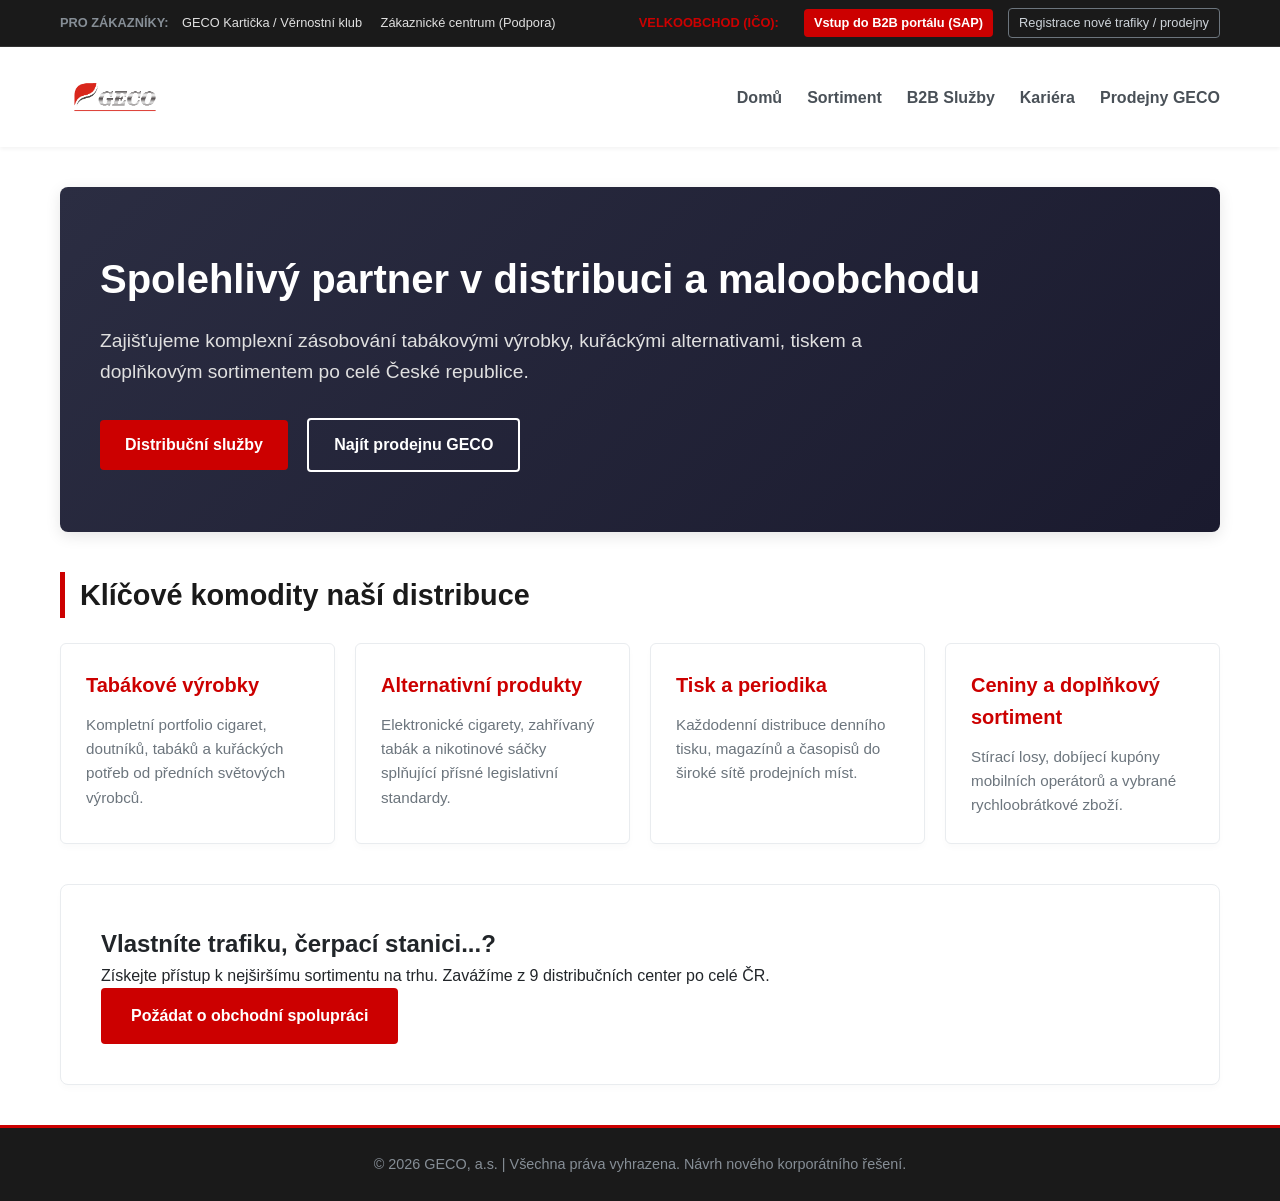
<file: index.html>
<!DOCTYPE html>
<html lang="cs">
<head>
<meta charset="UTF-8">
<meta name="viewport" content="width=device-width, initial-scale=1.0">
<title>GECO, a.s. - Distribuce a maloobchodní síť</title>
<link rel="stylesheet" href="global.css">
</head>
<body>

<!-- Rozšířená horní lišta: Zákaznická a B2B zóna -->
<div class="top-bar">
<div class="top-bar-container">
<!-- Levá strana: Pro běžné lidi z ulice, co nakupují v prodejnách -->
<div class="customer-zone">
<span class="zone-label">PRO ZÁKAZNÍKY:</span>
<a href="klub.html" class="link-top">GECO Kartička / Věrnostní klub</a>
<a href="reklamace.html" class="link-top">Zákaznické centrum (Podpora)</a>
</div>

<!-- Pravá strana: Pro cizí trafiky a partnery (Velkoobchod) -->
<div class="b2b-actions">
<span class="zone-label b2b-label">VELKOOBCHOD (IČO):</span>
<a href="b2b-login.html" class="btn-top-login">Vstup do B2B portálu (SAP)</a>
<a href="registrace.html" class="btn-top-reg">Registrace nové trafiky / prodejny</a>
</div>
</div>
</div>

<header>
<nav>
<div class="nav-container">
<div class="logo">
<a href="index.html">
<img src="logo.png" alt="GECO" style="height: 70px; width: auto; display: block;">
</a>
</div>
<ul>
<li><a href="index.html">Domů</a></li>
<li><a href="sortiment.html">Sortiment</a></li>
<li><a href="b2b.html">B2B Služby</a></li>
<li><a href="kariera.html">Kariéra</a></li>
<li><a href="pobocky.html">Prodejny GECO</a></li>
</ul>
</div>
</nav>
</header>

<main>
<section class="hero-enterprise">
<h1>Spolehlivý partner v distribuci a maloobchodu</h1>
<p>Zajišťujeme komplexní zásobování tabákovými výrobky, kuřáckými alternativami, tiskem a doplňkovým sortimentem po celé České republice.</p>
<div class="hero-buttons">
<a href="b2b.html" class="btn-main">Distribuční služby</a>
<a href="pobocky.html" class="btn-secondary">Najít prodejnu GECO</a>
</div>
</section>

<section class="home-sections">
<h2>Klíčové komodity naší distribuce</h2>
<div class="grid-grid">
<div class="card-enterprise">
<h3>Tabákové výrobky</h3>
<p>Kompletní portfolio cigaret, doutníků, tabáků a kuřáckých potřeb od předních světových výrobců.</p>
</div>
<div class="card-enterprise">
<h3>Alternativní produkty</h3>
<p>Elektronické cigarety, zahřívaný tabák a nikotinové sáčky splňující přísné legislativní standardy.</p>
</div>
<div class="card-enterprise">
<h3>Tisk a periodika</h3>
<p>Každodenní distribuce denního tisku, magazínů a časopisů do široké sítě prodejních míst.</p>
</div>
<div class="card-enterprise">
<h3>Ceniny a doplňkový sortiment</h3>
<p>Stírací losy, dobíjecí kupóny mobilních operátorů a vybrané rychloobrátkové zboží.</p>
</div>
</div>
</section>

<section class="b2b-register-lead">
<div class="cta-section">
<h2>Vlastníte trafiku, čerpací stanici...?</h2>
<p>Získejte přístup k nejširšímu sortimentu na trhu. Zavážíme z 9 distribučních center po celé ČR.</p>
<a href="registrace.html" class="btn-primary">Požádat o obchodní spolupráci</a>
</div>
</section>
</main>

<footer>
<p>&copy; 2026 GECO, a.s. | Všechna práva vyhrazena. Návrh nového korporátního řešení.</p>
</footer>

</body>
</html>
</file>
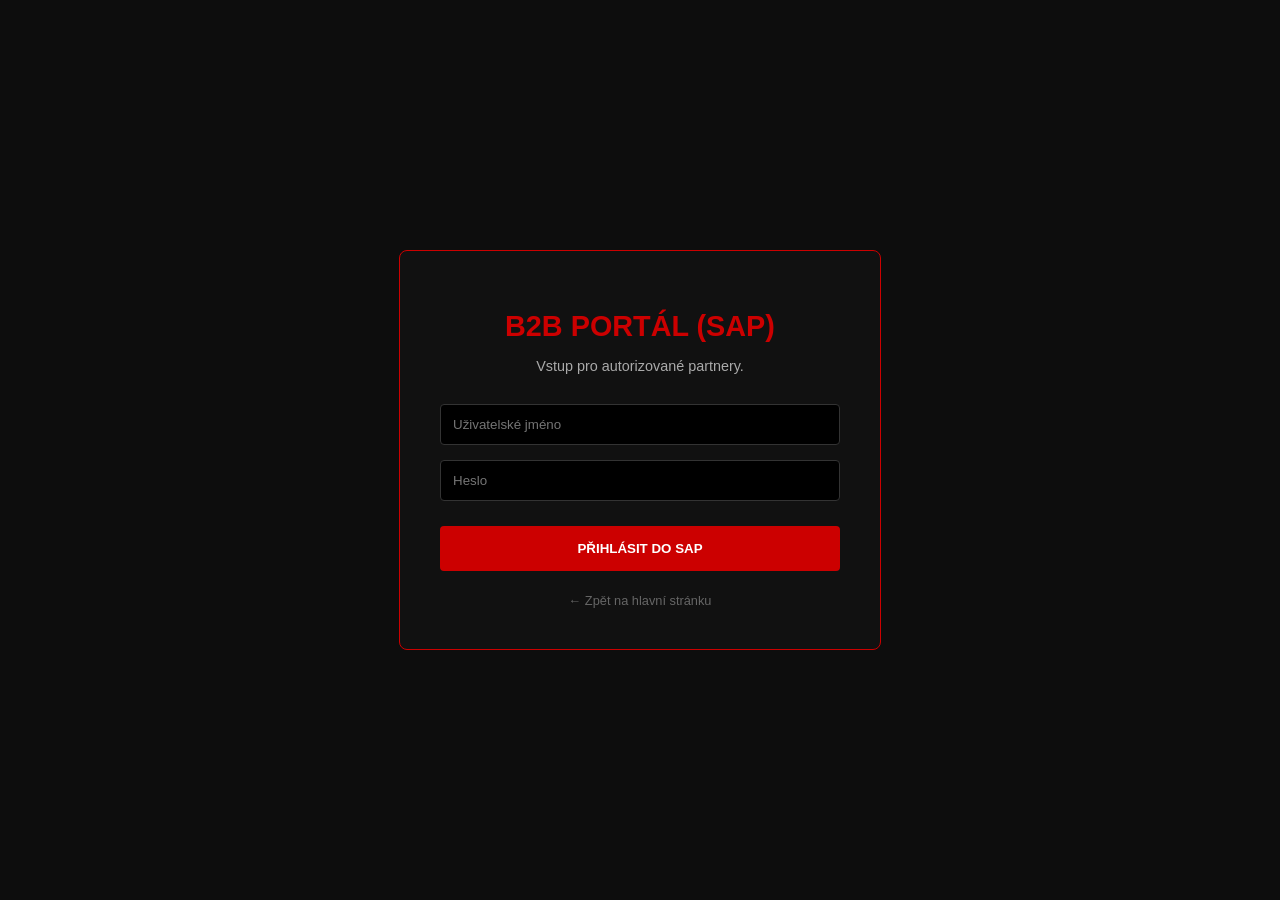
<file: b2b-login.html>
<!DOCTYPE html>
<html lang="cs">
<head>
<meta charset="UTF-8">
<title>B2B Portál | SAP</title>
</head>
<body style="background: #0d0d0d; color: #fff; font-family: 'Helvetica', sans-serif; display: flex; justify-content: center; align-items: center; height: 100vh; margin: 0;">

<div style="width: 100%; max-width: 400px; padding: 40px; border: 1px solid #cc0000; border-radius: 8px; background: #111;">
<h1 style="color: #cc0000; font-size: 1.8rem; text-align: center; margin-bottom: 10px;">B2B PORTÁL (SAP)</h1>
<p style="color: #aaa; text-align: center; margin-bottom: 30px; font-size: 0.9rem;">Vstup pro autorizované partnery.</p>

<form action="dashboard-partner.html" method="POST">
<input type="text" placeholder="Uživatelské jméno" required style="display: block; width: 100%; padding: 12px; margin-bottom: 15px; border: 1px solid #333; background: #000; color: white; border-radius: 4px; box-sizing: border-box;">
<input type="password" placeholder="Heslo" required style="display: block; width: 100%; padding: 12px; margin-bottom: 25px; border: 1px solid #333; background: #000; color: white; border-radius: 4px; box-sizing: border-box;">

<button type="submit" style="width: 100%; padding: 15px; background: #cc0000; color: white; border: none; font-weight: bold; cursor: pointer; border-radius: 4px; transition: background 0.3s;">
PŘIHLÁSIT DO SAP
</button>
</form>

<div style="margin-top: 20px; text-align: center;">
<a href="index.html" style="color: #666; text-decoration: none; font-size: 0.8rem;">← Zpět na hlavní stránku</a>
</div>
</div>

</body>
</html>
</file>
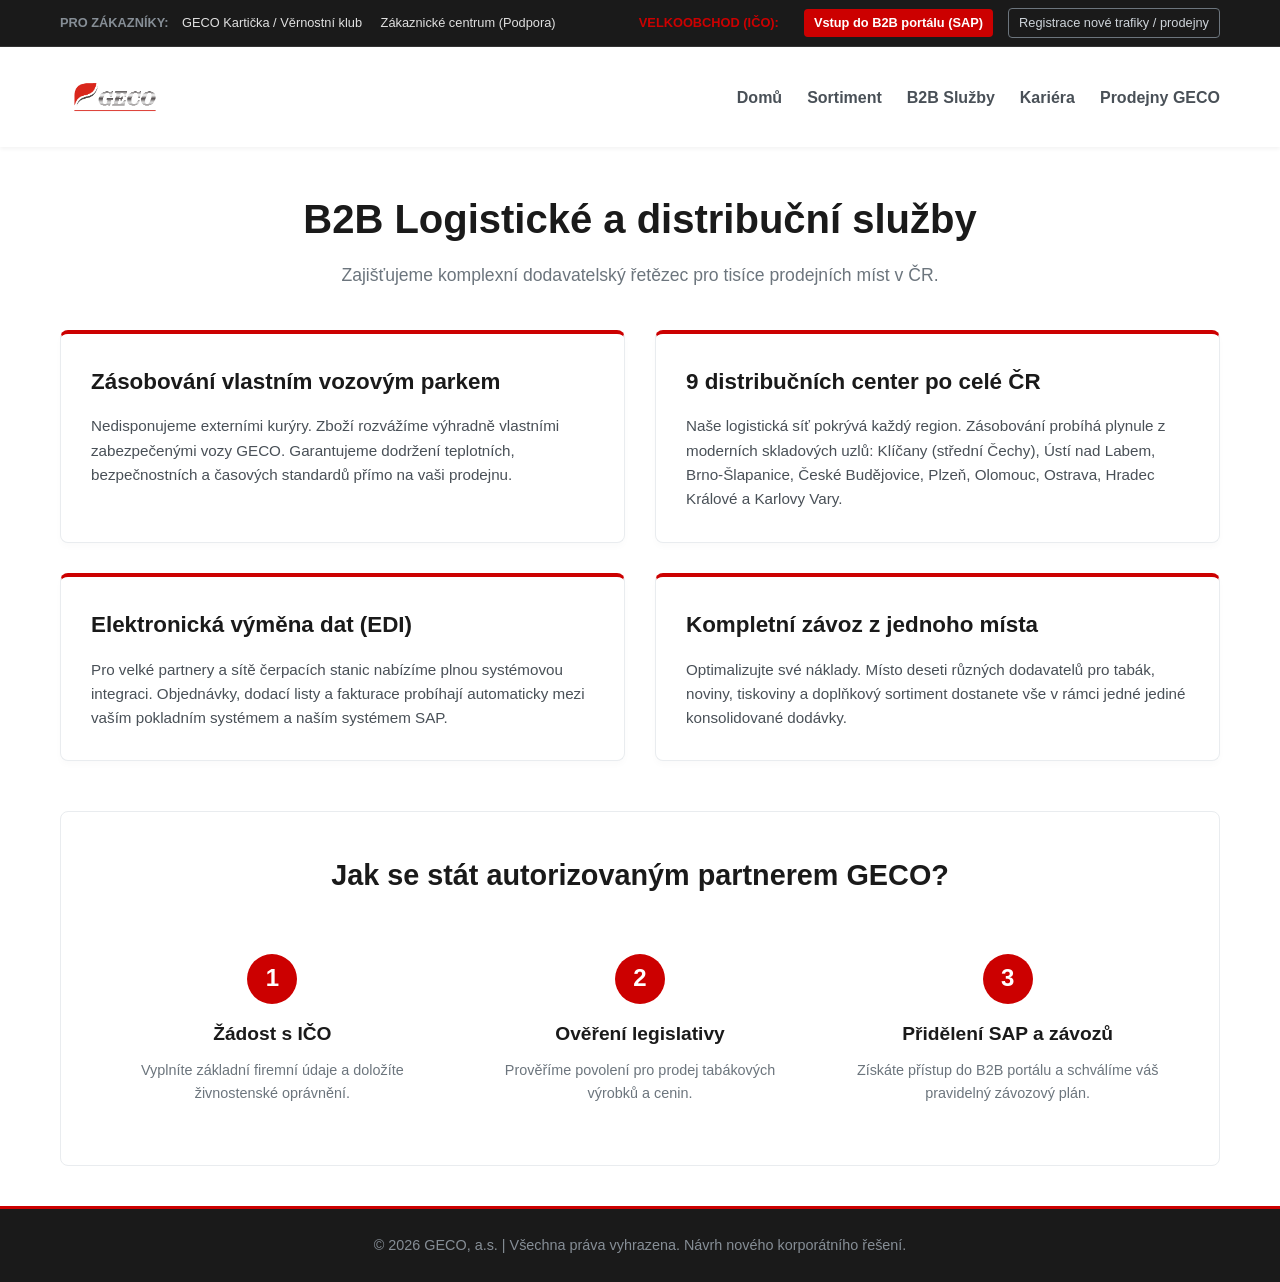
<file: b2b.html>
<!DOCTYPE html>
<html lang="cs">
<head>
<meta charset="UTF-8">
<meta name="viewport" content="width=device-width, initial-scale=1.0">
<title>GECO, a.s. - B2B Distribuční služby</title>
<link rel="stylesheet" href="global.css">
</head>
<body>

<!-- Horní klientská a b2b lišta -->
<div class="top-bar">
<div class="top-bar-container">
<div class="customer-zone">
<span class="zone-label">PRO ZÁKAZNÍKY:</span>
<a href="klub.html" class="link-top">GECO Kartička / Věrnostní klub</a>
<a href="reklamace.html" class="link-top">Zákaznické centrum (Podpora)</a>
</div>
<div class="b2b-actions">
<span class="zone-label b2b-label">VELKOOBCHOD (IČO):</span>
<a href="#login" class="btn-top-login">Vstup do B2B portálu (SAP)</a>
<a href="registrace.html" class="btn-top-reg">Registrace nové trafiky / prodejny</a>
</div>
</div>
</div>

<header>
<nav>
<div class="nav-container">
<div class="logo">
<a href="index.html">
<img src="logo.png" alt="GECO" style="height: 70px; width: auto; display: block;">
</a>
</div>
<ul>
<li><a href="index.html">Domů</a></li>
<li><a href="sortiment.html">Sortiment</a></li>
<li><a href="b2b.html">B2B Služby</a></li>
<li><a href="kariera.html">Kariéra</a></li>
<li><a href="pobocky.html">Prodejny GECO</a></li>
</ul>
</div>
</nav>
</header>

<main>
<section class="page-header">
<h1>B2B Logistické a distribuční služby</h1>
<p class="subtitle">Zajišťujeme komplexní dodavatelský řetězec pro tisíce prodejních míst v ČR.</p>
</section>

<section class="b2b-services-grid">
<!-- Služba 1 -->
<div class="b2b-service-card">
<h2>Zásobování vlastním vozovým parkem</h2>
<p>Nedisponujeme externími kurýry. Zboží rozvážíme výhradně vlastními zabezpečenými vozy GECO. Garantujeme dodržení teplotních, bezpečnostních a časových standardů přímo na vaši prodejnu.</p>
</div>

<!-- Služba 2 -->
<div class="b2b-service-card">
<h2>9 distribučních center po celé ČR</h2>
<p>Naše logistická síť pokrývá každý region. Zásobování probíhá plynule z moderních skladových uzlů: Klíčany (střední Čechy), Ústí nad Labem, Brno-Šlapanice, České Budějovice, Plzeň, Olomouc, Ostrava, Hradec Králové a Karlovy Vary.</p>
</div>

<!-- Služba 3 -->
<div class="b2b-service-card">
<h2>Elektronická výměna dat (EDI)</h2>
<p>Pro velké partnery a sítě čerpacích stanic nabízíme plnou systémovou integraci. Objednávky, dodací listy a fakturace probíhají automaticky mezi vaším pokladním systémem a naším systémem SAP.</p>
</div>

<!-- Služba 4 -->
<div class="b2b-service-card">
<h2>Kompletní závoz z jednoho místa</h2>
<p>Optimalizujte své náklady. Místo deseti různých dodavatelů pro tabák, noviny, tiskoviny a doplňkový sortiment dostanete vše v rámci jedné jediné konsolidované dodávky.</p>
</div>
</section>

<!-- Registrační proces pro cizí partnery -->
<section class="onboarding-section">
<h2>Jak se stát autorizovaným partnerem GECO?</h2>
<div class="steps-container">
<div class="step-box">
<div class="step-num">1</div>
<h3>Žádost s IČO</h3>
<p>Vyplníte základní firemní údaje a doložíte živnostenské oprávnění.</p>
</div>
<div class="step-box">
<div class="step-num">2</div>
<h3>Ověření legislativy</h3>
<p>Prověříme povolení pro prodej tabákových výrobků a cenin.</p>
</div>
<div class="step-box">
<div class="step-num">3</div>
<h3>Přidělení SAP a závozů</h3>
<p>Získáte přístup do B2B portálu a schválíme váš pravidelný závozový plán.</p>
</div>
</div>
</section>
</main>

<footer>
<p>&copy; 2026 GECO, a.s. | Všechna práva vyhrazena. Návrh nového korporátního řešení.</p>
</footer>

</body>
</html>
</file>
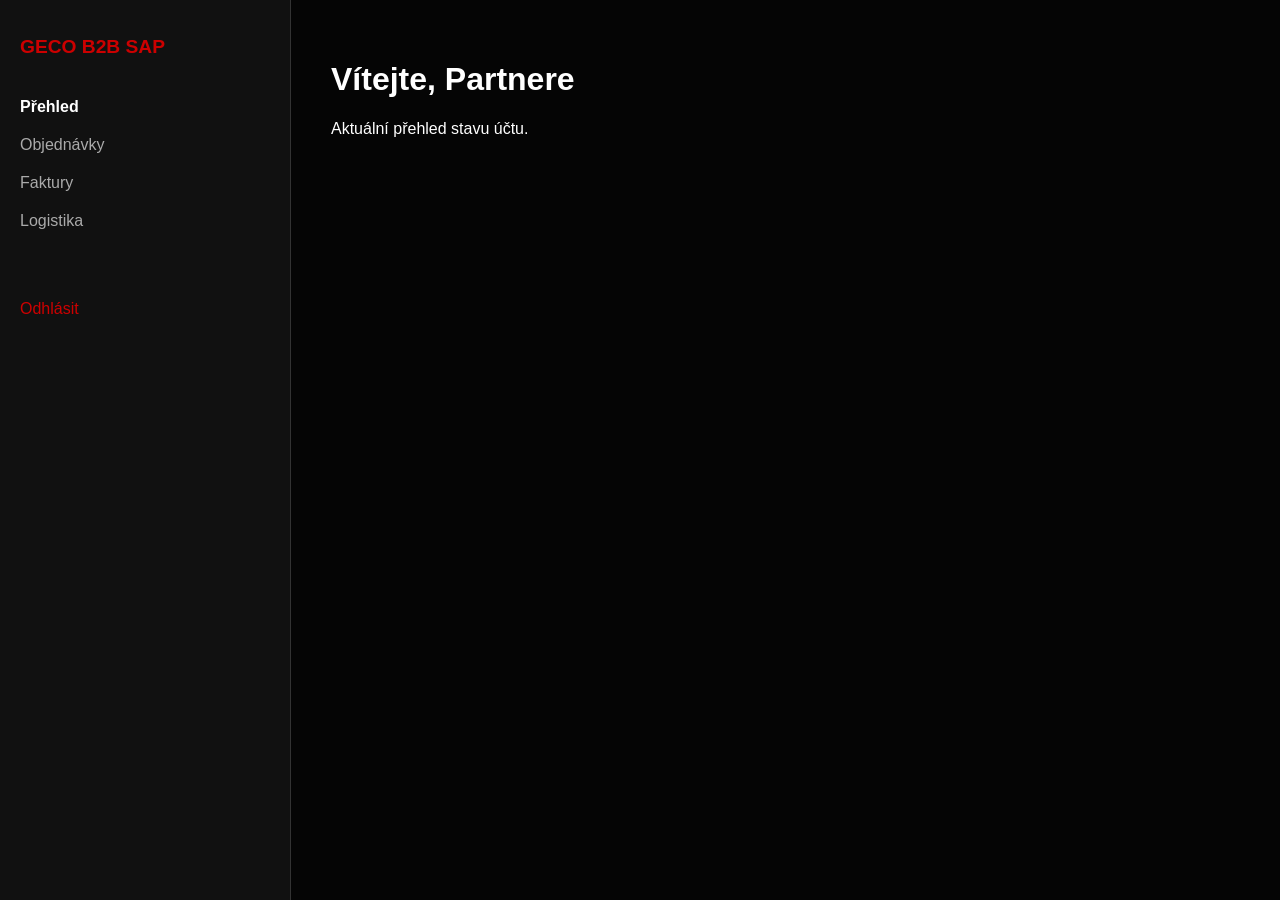
<file: dashboard-partner.html>
<!DOCTYPE html>
<html lang="cs">
<head>
<meta charset="UTF-8">
<title>B2B Dashboard | GECO SAP</title>
<style>
.content-section { display: none; }
.content-section.active { display: block; }
</style>
</head>
<body style="font-family: 'Helvetica', sans-serif; background: #050505; color: #fff; margin: 0; display: flex; height: 100vh;">

<!-- Boční menu -->
<div style="width: 250px; background: #111; border-right: 1px solid #333; padding: 20px;">
<h2 style="color: #cc0000; font-size: 1.2rem; margin-bottom: 40px;">GECO B2B SAP</h2>
<nav style="display: flex; flex-direction: column; gap: 20px;">
<a href="#" onclick="show('prehled')" style="color: #fff; text-decoration: none; font-weight: bold;">Přehled</a>
<a href="#" onclick="show('objednavky')" style="color: #aaa; text-decoration: none;">Objednávky</a>
<a href="#" onclick="show('faktury')" style="color: #aaa; text-decoration: none;">Faktury</a>
<a href="#" onclick="show('logistika')" style="color: #aaa; text-decoration: none;">Logistika</a>
<a href="index.html" style="color: #cc0000; text-decoration: none; margin-top: 50px; display: block;">Odhlásit</a>
</nav>
</div>

<!-- Hlavní obsah -->
<div style="flex-grow: 1; padding: 40px;">
<div id="prehled" class="content-section active">
<h1>Vítejte, Partnere</h1>
<p>Aktuální přehled stavu účtu.</p>
</div>
<div id="objednavky" class="content-section">
<h1>Správa objednávek</h1>
<p>Seznam aktivních a historických objednávek.</p>
</div>
<div id="faktury" class="content-section">
<h1>Faktury</h1>
<p>Přehled všech vystavených faktur.</p>
</div>
<div id="logistika" class="content-section">
<h1>Logistika</h1>
<p>Sledování zásilek a závozů.</p>
</div>
</div>

<script>
function show(id) {
document.querySelectorAll('.content-section').forEach(s => s.classList.remove('active'));
document.getElementById(id).classList.add('active');
}
</script>
</body>
</html>
</file>
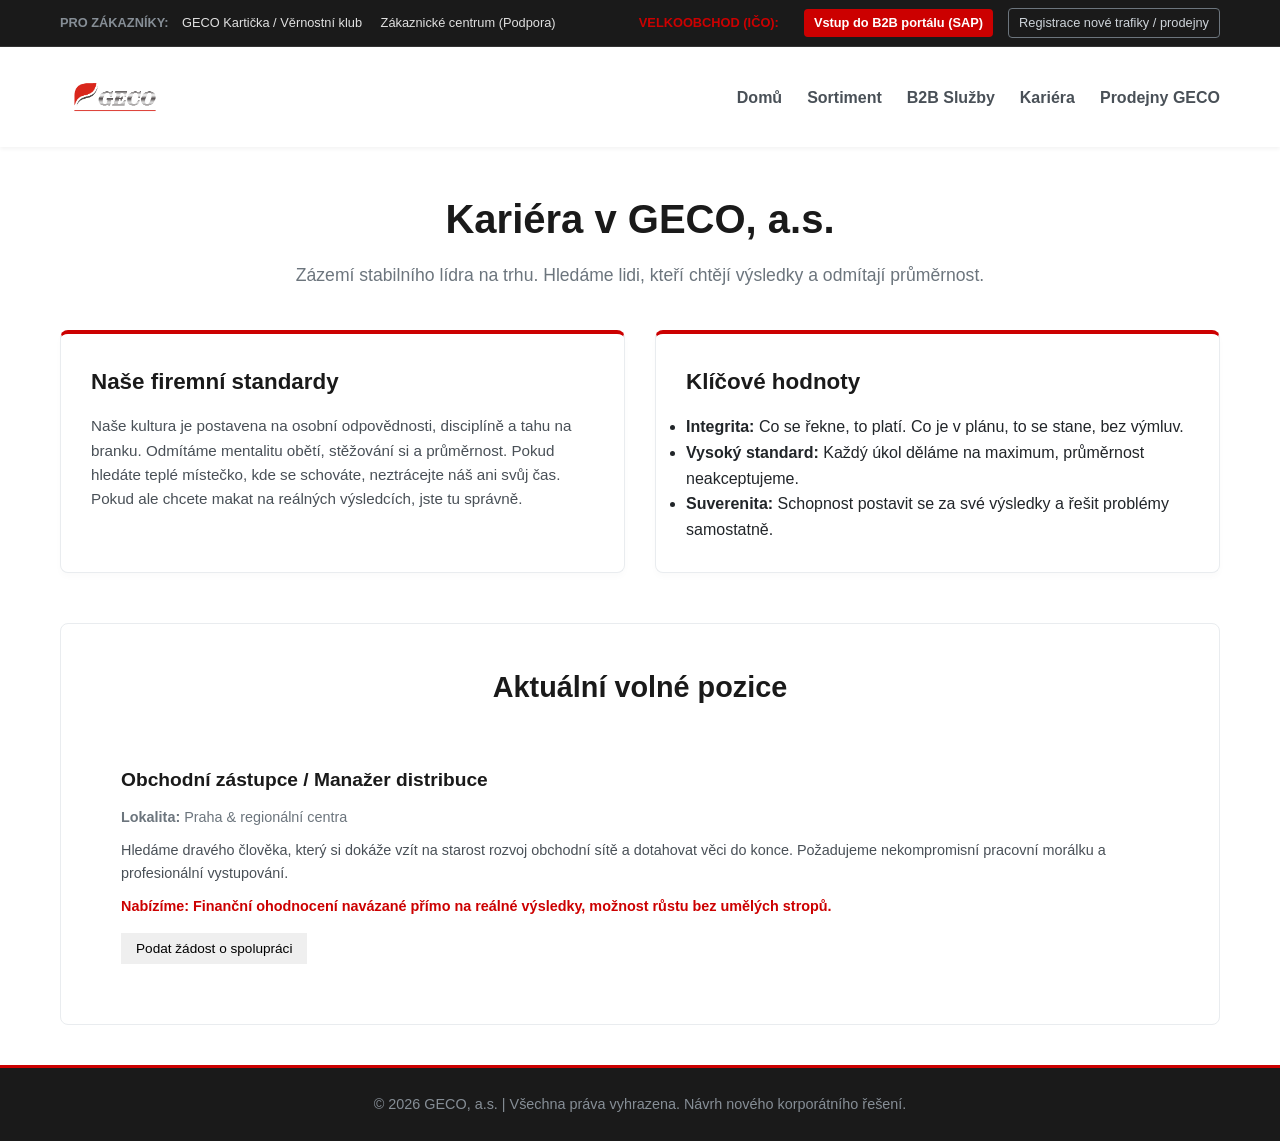
<file: kariera.html>
<!DOCTYPE html>
<html lang="cs">
<head>
<meta charset="UTF-8">
<meta name="viewport" content="width=device-width, initial-scale=1.0">
<title>GECO, a.s. - Kariéra a volná místa</title>
<link rel="stylesheet" href="global.css">
</head>
<body>

<div class="top-bar">
<div class="top-bar-container">
<div class="customer-zone">
<span class="zone-label">PRO ZÁKAZNÍKY:</span>
<a href="klub.html" class="link-top">GECO Kartička / Věrnostní klub</a>
<a href="reklamace.html" class="link-top">Zákaznické centrum (Podpora)</a>
</div>
<div class="b2b-actions">
<span class="zone-label b2b-label">VELKOOBCHOD (IČO):</span>
<a href="#login" class="btn-top-login">Vstup do B2B portálu (SAP)</a>
<a href="registrace.html" class="btn-top-reg">Registrace nové trafiky / prodejny</a>
</div>
</div>
</div>

<header>
<nav>
<div class="nav-container">
<div class="logo">
<a href="index.html">
<img src="logo.png" alt="GECO" style="height: 70px; width: auto; display: block;">
</a>
</div>
<ul>
<li><a href="index.html">Domů</a></li>
<li><a href="sortiment.html">Sortiment</a></li>
<li><a href="b2b.html">B2B Služby</a></li>
<li><a href="kariera.html">Kariéra</a></li>
<li><a href="pobocky.html">Prodejny GECO</a></li>
</ul>
</div>
</nav>
</header>

<main>
<section class="page-header">
<h1>Kariéra v GECO, a.s.</h1>
<p class="subtitle">Zázemí stabilního lídra na trhu. Hledáme lidi, kteří chtějí výsledky a odmítají průměrnost.</p>
</section>

<section class="b2b-services-grid">
<div class="b2b-service-card">
<h2>Naše firemní standardy</h2>
<p>Naše kultura je postavena na osobní odpovědnosti, disciplíně a tahu na branku. Odmítáme mentalitu obětí, stěžování si a průměrnost. Pokud hledáte teplé místečko, kde se schováte, neztrácejte náš ani svůj čas. Pokud ale chcete makat na reálných výsledcích, jste tu správně.</p>
</div>

<div class="b2b-service-card">
<h2>Klíčové hodnoty</h2>
<ul>
<li><strong>Integrita:</strong> Co se řekne, to platí. Co je v plánu, to se stane, bez výmluv.</li>
<li><strong>Vysoký standard:</strong> Každý úkol děláme na maximum, průměrnost neakceptujeme.</li>
<li><strong>Suverenita:</strong> Schopnost postavit se za své výsledky a řešit problémy samostatně.</li>
</ul>
</div>
</section>

<section class="onboarding-section">
<h2>Aktuální volné pozice</h2>
<div class="steps-container">
<div class="step-box" style="text-align: left;">
<h3>Obchodní zástupce / Manažer distribuce</h3>
<p><strong>Lokalita:</strong> Praha & regionální centra</p>
<p style="margin-top: 10px; font-size: 0.9rem; color: #495057;">Hledáme dravého člověka, který si dokáže vzít na starost rozvoj obchodní sítě a dotahovat věci do konce. Požadujeme nekompromisní pracovní morálku a profesionální vystupování.</p>
<p style="margin-top: 10px; font-weight: bold; color: #cc0000;">Nabízíme: Finanční ohodnocení navázané přímo na reálné výsledky, možnost růstu bez umělých stropů.</p>
<button onclick="document.getElementById('application-form').style.display='block'" class="btn-main" style="margin-top: 15px; padding: 8px 15px; font-size: 0.85rem; border: none; cursor: pointer;">Podat žádost o spolupráci</button>

<div id="application-form" style="display:none; margin-top: 20px; padding: 20px; border: 1px solid #ccc;">
<form action="/api/zivotopis" method="POST">
<input type="text" placeholder="Jméno a příjmení" style="width:100%; margin-bottom:10px;" required>
<input type="tel" placeholder="Telefon" style="width:100%; margin-bottom:10px;" required>
<textarea placeholder="Odkaz na profil nebo krátká motivace (max 500 znaků)" style="width:100%; margin-bottom:10px;"></textarea>
<button type="submit" class="btn-main">Odeslat k posouzení</button>
</form>
</div>
</section>
</main>

<footer>
<p>&copy; 2026 GECO, a.s. | Všechna práva vyhrazena. Návrh nového korporátního řešení.</p>
</footer>

</body>
</html>
</file>
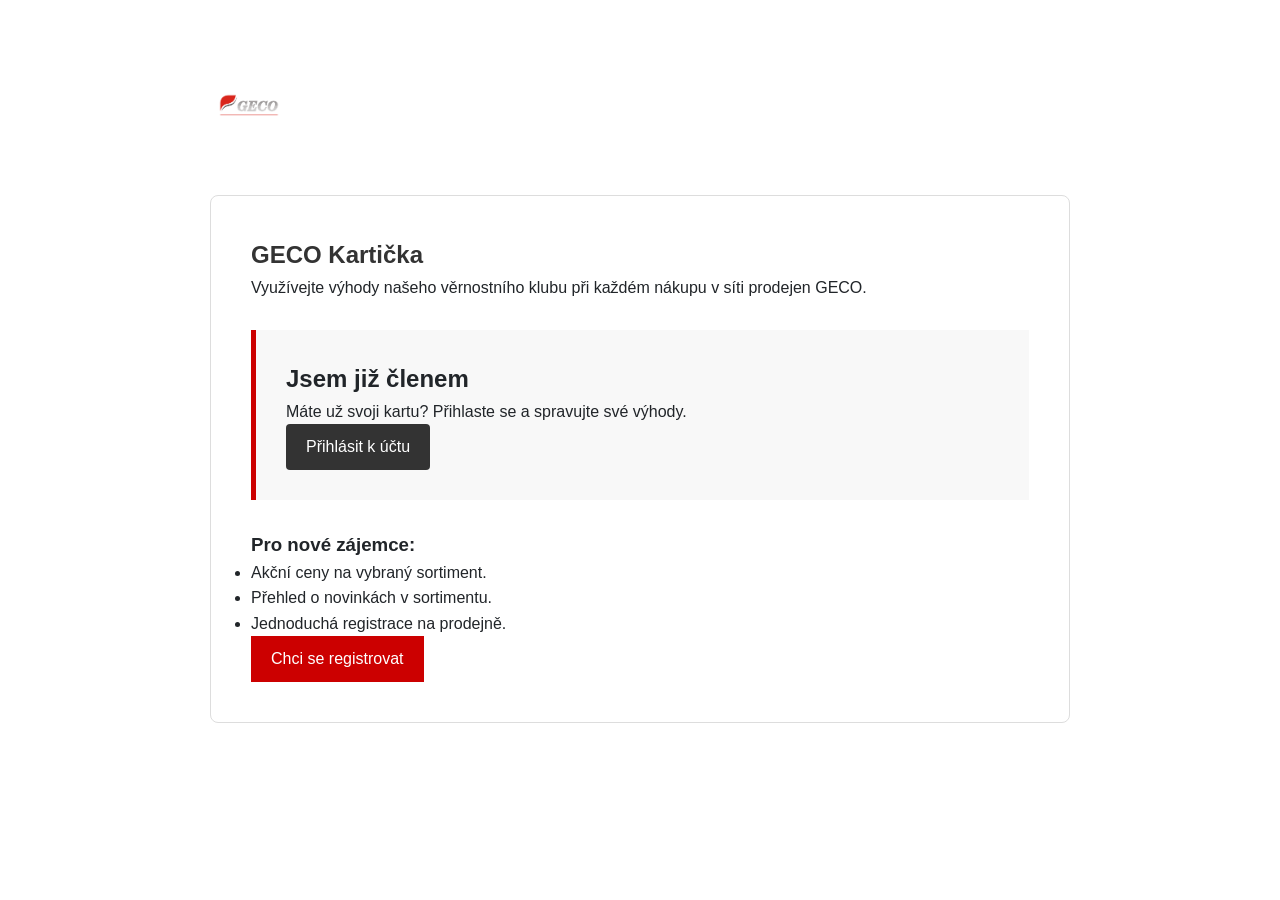
<file: klub.html>
<!DOCTYPE html>
<html lang="cs">
<head>
<meta charset="UTF-8">
<title>GECO Kartička | Věrnostní klub</title>
<link rel="stylesheet" href="global.css">
<style>
.club-container { max-width: 900px; margin: 40px auto; padding: 20px; }
.hero-section { background: #fff; padding: 40px; border: 1px solid #ddd; border-radius: 8px; }
.login-box { background: #f8f8f8; padding: 30px; margin: 30px 0; border-left: 5px solid #cc0000; }
.logo-header { margin-bottom: 30px; }
.logo-header a { font-size: 2rem; font-weight: bold; color: #cc0000; text-decoration: none; }
</style>
</head>
<body>

<div class="club-container">
<!-- Logo GECO -->
<div class="logo-header">
<a href="index.html">
<img src="logo.png" alt="GECO" style="height: 50px;">
</a>
</div>

<section class="hero-section">
<h1 style="color: #333;">GECO Kartička</h1>
<p>Využívejte výhody našeho věrnostního klubu při každém nákupu v síti prodejen GECO.</p>

<!-- Box pro stávající -->
<div class="login-box">
<h2 style="margin-top: 0;">Jsem již členem</h2>
<p>Máte už svoji kartu? Přihlaste se a spravujte své výhody.</p>
<a href="login.html" style="background: #333; color: #fff; padding: 10px 20px; text-decoration: none; border-radius: 4px; display: inline-block;">Přihlásit k účtu</a>
</div>

<!-- Noví -->
<h3>Pro nové zájemce:</h3>
<ul>
<li>Akční ceny na vybraný sortiment.</li>
<li>Přehled o novinkách v sortimentu.</li>
<li>Jednoduchá registrace na prodejně.</li>
</ul>
<a href="registrace-klub.html" style="background: #cc0000; color: #fff; padding: 10px 20px; text-decoration: none; display: inline-block;">Chci se registrovat</a>
</section>
</div>

</body>
</html>
</file>
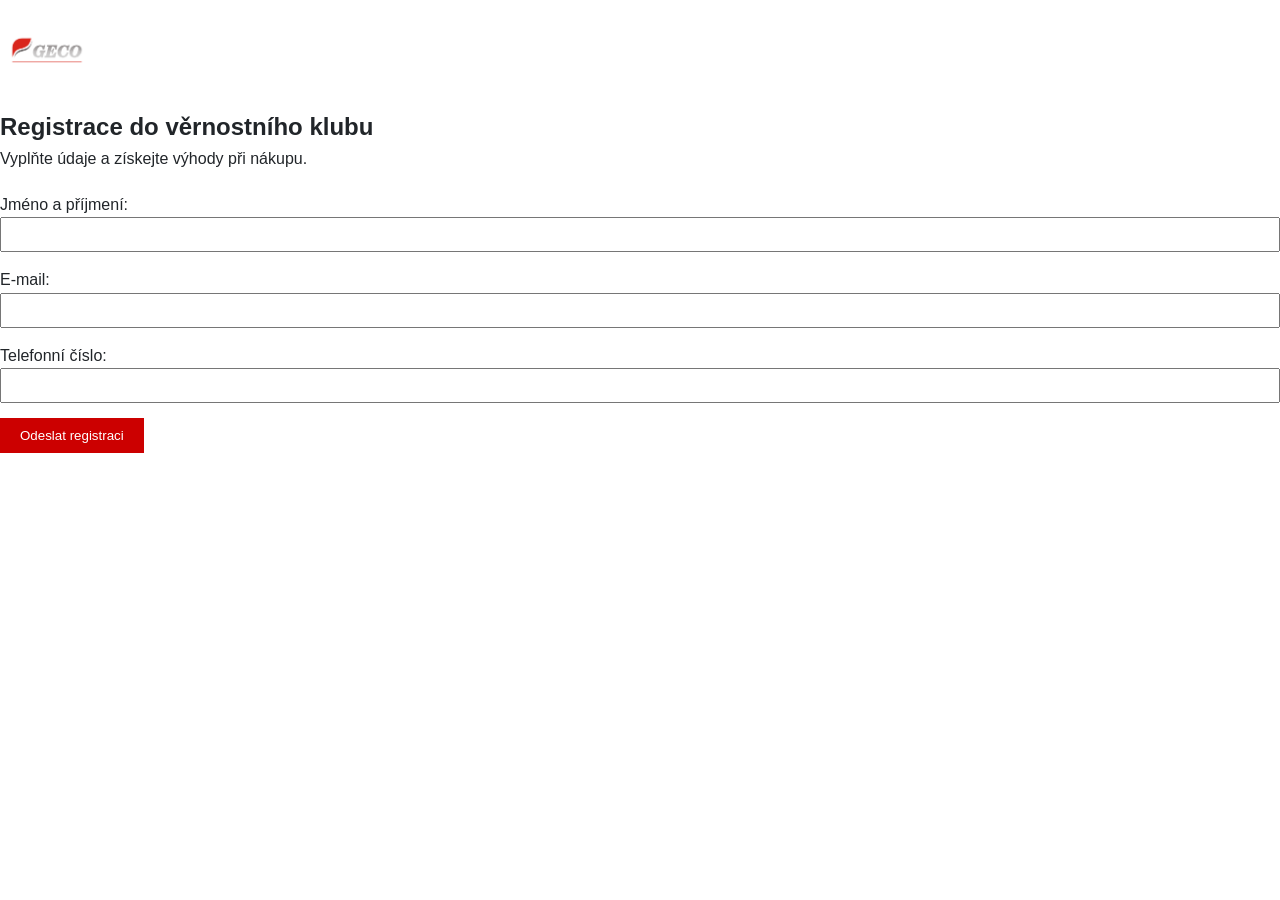
<file: registrace-klub.html>
<!DOCTYPE html>
<html lang="cs">
<head>
<meta charset="UTF-8">
<title>Registrace do klubu GECO</title>
<link rel="stylesheet" href="global.css">
</head>
<body>

<div class="club-container">
<div class="logo-header">
<a href="index.html"><img src="logo.png" alt="GECO" style="height: 60px;"></a>
</div>

<section class="hero-section">
<h1>Registrace do věrnostního klubu</h1>
<p>Vyplňte údaje a získejte výhody při nákupu.</p>

<form action="#" method="post" style="margin-top: 20px;">
<div style="margin-bottom: 15px;">
<label>Jméno a příjmení:</label><br>
<input type="text" name="jmeno" required style="width: 100%; padding: 8px;">
</div>
<div style="margin-bottom: 15px;">
<label>E-mail:</label><br>
<input type="email" name="email" required style="width: 100%; padding: 8px;">
</div>
<div style="margin-bottom: 15px;">
<label>Telefonní číslo:</label><br>
<input type="tel" name="telefon" style="width: 100%; padding: 8px;">
</div>
<button type="submit" style="background: #cc0000; color: #fff; border: none; padding: 10px 20px; cursor: pointer;">Odeslat registraci</button>
</form>
</section>
</div>

</body>
</html>
</file>
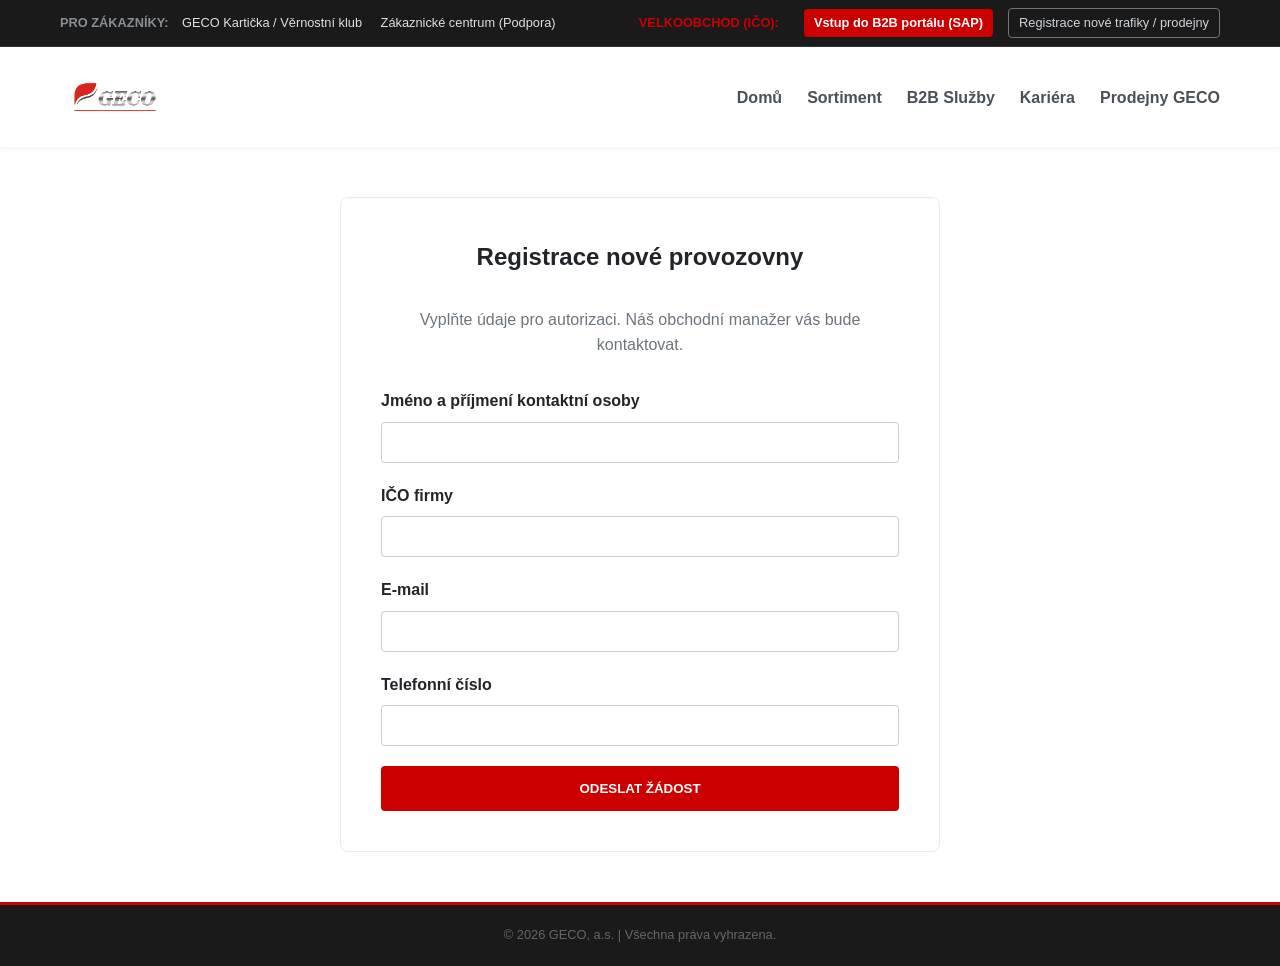
<file: registrace.html>
<!DOCTYPE html>
<html lang="cs">
<head>
<meta charset="UTF-8">
<title>Registrace partnera | GECO</title>
<link rel="stylesheet" href="global.css">
</head>
<body>

<div class="top-bar">
<div class="top-bar-container">
<div class="customer-zone">
<span class="zone-label">PRO ZÁKAZNÍKY:</span>
<a href="klub.html" class="link-top">GECO Kartička / Věrnostní klub</a>
<a href="reklamace.html" class="link-top">Zákaznické centrum (Podpora)</a>
</div>
<div class="b2b-actions">
<span class="zone-label b2b-label">VELKOOBCHOD (IČO):</span>
<a href="b2b-login.html" class="btn-top-login">Vstup do B2B portálu (SAP)</a>
<a href="registrace.html" class="btn-top-reg">Registrace nové trafiky / prodejny</a>
</div>
</div>
</div>

<header>
<nav>
<div class="nav-container">
<div class="logo">
<a href="index.html">
<img src="logo.png" alt="GECO" style="height: 70px; width: auto; display: block;">
</a>
</div>
<ul>
<li><a href="index.html">Domů</a></li>
<li><a href="sortiment.html">Sortiment</a></li>
<li><a href="b2b.html">B2B Služby</a></li>
<li><a href="kariera.html">Kariéra</a></li>
<li><a href="pobocky.html">Prodejny GECO</a></li>
</ul>
</div>
</nav>
</header>

<main>
<section class="form-section" style="max-width: 600px; margin: 50px auto; padding: 40px; background: #fff; border: 1px solid #e9ecef; border-radius: 8px;">
<h1 style="text-align: center; margin-bottom: 30px;">Registrace nové provozovny</h1>
<p style="text-align: center; color: #6c757d; margin-bottom: 30px;">Vyplňte údaje pro autorizaci. Náš obchodní manažer vás bude kontaktovat.</p>

<form id="registrationForm">
<div style="margin-bottom: 20px;">
<label style="display: block; margin-bottom: 8px; font-weight: bold;">Jméno a příjmení kontaktní osoby</label>
<input type="text" style="width: 100%; padding: 12px; border: 1px solid #ccc; border-radius: 4px;" required>
</div>
<div style="margin-bottom: 20px;">
<label style="display: block; margin-bottom: 8px; font-weight: bold;">IČO firmy</label>
<input type="text" style="width: 100%; padding: 12px; border: 1px solid #ccc; border-radius: 4px;" required>
</div>
<div style="margin-bottom: 20px;">
<label style="display: block; margin-bottom: 8px; font-weight: bold;">E-mail</label>
<input type="email" style="width: 100%; padding: 12px; border: 1px solid #ccc; border-radius: 4px;" required>
</div>
<div style="margin-bottom: 20px;">
<label style="display: block; margin-bottom: 8px; font-weight: bold;">Telefonní číslo</label>
<input type="tel" style="width: 100%; padding: 12px; border: 1px solid #ccc; border-radius: 4px;" required>
</div>
<button type="submit" style="width: 100%; padding: 15px; background: #cc0000; color: #fff; border: none; font-weight: bold; cursor: pointer; border-radius: 4px;">ODESLAT ŽÁDOST</button>
</form>
</section>
</main>

<footer style="text-align: center; padding: 20px; font-size: 0.8rem; color: #666;">
<p>&copy; 2026 GECO, a.s. | Všechna práva vyhrazena.</p>
</footer>

</body>
</html>
</file>
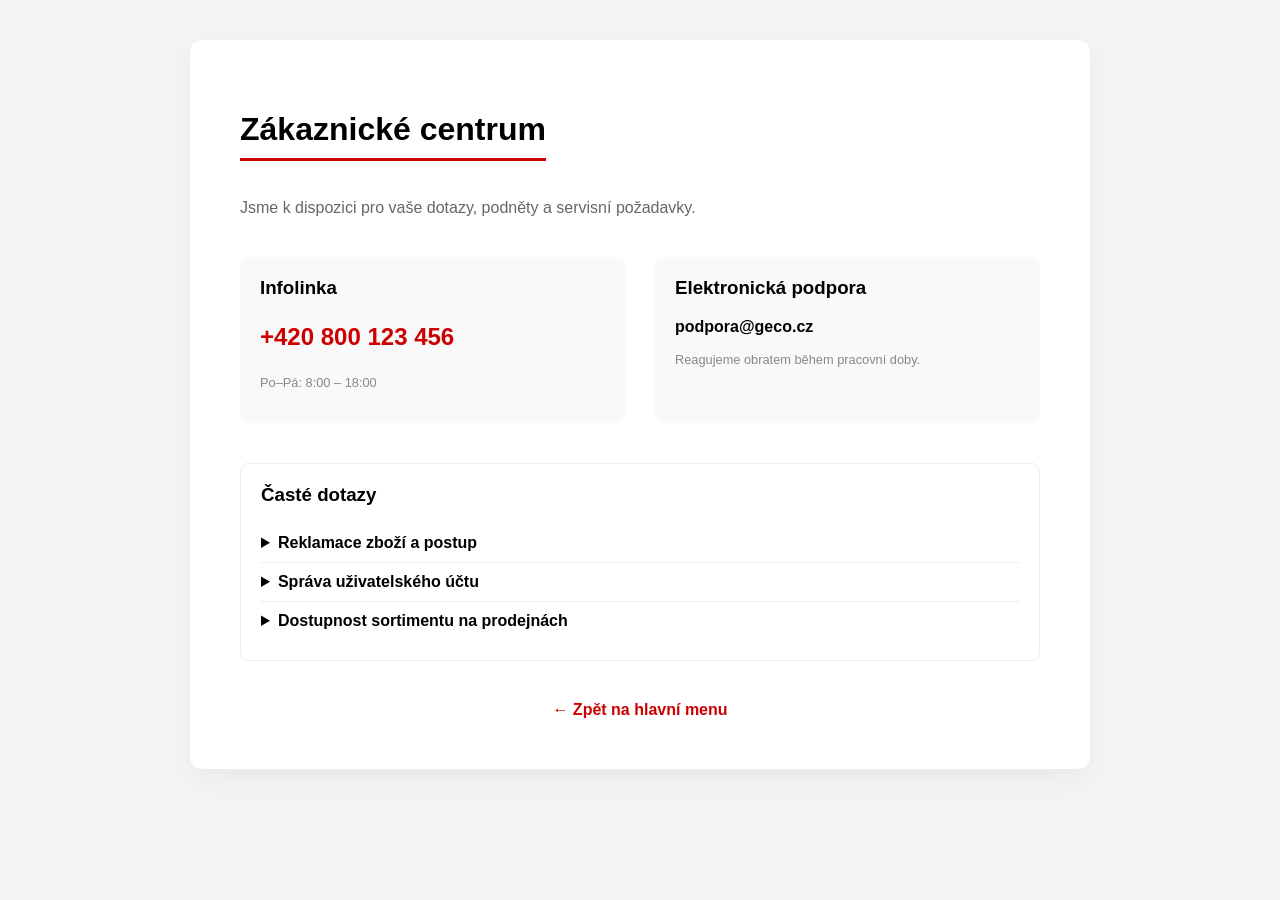
<file: reklamace.html>
<!DOCTYPE html>
<html lang="cs">
<head>
<meta charset="UTF-8">
<title>Zákaznické centrum | GECO</title>
</head>
<body style="font-family: 'Helvetica', sans-serif; background: #f4f4f4; margin: 0; padding: 40px;">

<div style="max-width: 800px; margin: 0 auto; background: #fff; padding: 50px; border-radius: 12px; box-shadow: 0 10px 30px rgba(0,0,0,0.05);">
<h1 style="color: #000; border-bottom: 3px solid #cc0000; display: inline-block; padding-bottom: 10px;">Zákaznické centrum</h1>
<p style="color: #666; margin-bottom: 40px;">Jsme k dispozici pro vaše dotazy, podněty a servisní požadavky.</p>

<div style="display: grid; grid-template-columns: 1fr 1fr; gap: 30px;">
<div style="padding: 20px; background: #f9f9f9; border-radius: 8px;">
<h3 style="margin-top: 0;">Infolinka</h3>
<p style="font-size: 1.5rem; font-weight: bold; color: #cc0000;">+420 800 123 456</p>
<p style="font-size: 0.8rem; color: #888;">Po–Pá: 8:00 – 18:00</p>
</div>
<div style="padding: 20px; background: #f9f9f9; border-radius: 8px;">
<h3 style="margin-top: 0;">Elektronická podpora</h3>
<p style="font-weight: bold;">podpora@geco.cz</p>
<p style="font-size: 0.8rem; color: #888;">Reagujeme obratem během pracovní doby.</p>
</div>
</div>

<div style="margin-top: 40px; padding: 20px; border: 1px solid #eee; border-radius: 8px;">
<h3 style="margin-top: 0;">Časté dotazy</h3>

<details style="padding: 10px 0; border-bottom: 1px solid #eee; cursor: pointer;">
<summary style="font-weight: bold; outline: none;">Reklamace zboží a postup</summary>
<p style="margin: 10px 0 0 20px; color: #555; cursor: default;">Reklamaci uplatníte na jakékoli prodejně GECO s dokladem o koupi. Proces vyřídíme do 30 dnů.</p>
</details>

<details style="padding: 10px 0; border-bottom: 1px solid #eee; cursor: pointer;">
<summary style="font-weight: bold; outline: none;">Správa uživatelského účtu</summary>
<p style="margin: 10px 0 0 20px; color: #555; cursor: default;">Údaje můžete změnit po přihlášení v sekci "Můj profil". Pro smazání účtu nás kontaktujte e-mailem.</p>
</details>

<details style="padding: 10px 0; cursor: pointer;">
<summary style="font-weight: bold; outline: none;">Dostupnost sortimentu na prodejnách</summary>
<p style="margin: 10px 0 0 20px; color: #555; cursor: default;">Aktuální stav zásob na konkrétní prodejně zjistíte přes naši infolinku nebo v aplikaci po přihlášení.</p>
</details>
</div>

<a href="index.html" style="display: block; margin-top: 40px; color: #cc0000; text-decoration: none; font-weight: bold; text-align: center;">← Zpět na hlavní menu</a>
</div>

</body>
</html>
</file>
<file: global.css>
/* Globální reset a základní nastavení */
* {
margin: 0;
padding: 0;
box-sizing: border-box;
font-family: 'Segoe UI', Tahoma, Geneva, Verdana, sans-serif;
}

body {
background-color: #f8f9fa;
color: #212529;
line-height: 1.6;
}

/* Horní lišta pro Zákaznickou a B2B zónu */
.top-bar {
background-color: #1a1a1a;
color: #fff;
font-size: 0.8rem;
padding: 8px 0;
border-bottom: 1px solid #333;
}

.top-bar-container {
max-width: 1200px;
margin: 0 auto;
display: flex;
justify-content: space-between;
align-items: center;
padding: 0 20px;
}

.zone-label {
color: #868e96;
font-weight: bold;
margin-right: 10px;
}

.b2b-label {
color: #cc0000;
}

.customer-zone .link-top {
color: #e0e0e0;
text-decoration: none;
margin-right: 15px;
transition: color 0.2s;
}

.customer-zone .link-top:hover {
color: #fff;
text-decoration: underline;
}

.b2b-actions {
display: flex;
align-items: center;
}

.b2b-actions a {
color: #fff;
text-decoration: none;
margin-left: 15px;
padding: 4px 10px;
border-radius: 4px;
font-size: 0.8rem;
transition: all 0.2s ease;
}

.btn-top-login {
background-color: #cc0000;
font-weight: bold;
}

.btn-top-login:hover {
background-color: #b30000;
}

.btn-top-reg {
border: 1px solid #6c757d;
color: #ced4da !important;
}

.btn-top-reg:hover {
background-color: #fff;
color: #1a1a1a !important;
border-color: #fff;
}

/* Hlavní navigace a hlavička */
header {
background-color: #ffffff;
box-shadow: 0 2px 4px rgba(0,0,0,0.05);
position: sticky;
top: 0;
z-index: 1000;
}

.nav-container {
max-width: 1200px;
margin: 0 auto;
display: flex;
justify-content: space-between;
align-items: center;
padding: 15px 20px;
}

.logo {
font-size: 1.8rem;
font-weight: 900;
color: #cc0000;
letter-spacing: 1px;
}
logo a {
color: #cc0000;
text-decoration: none;
}

.logo a:hover {
color: #b30000;
}

header ul {
display: flex;
list-style: none;
}

header ul li {
margin-left: 25px;
}

header ul li a {
text-decoration: none;
color: #495057;
font-weight: 600;
font-size: 1rem;
transition: color 0.2s ease;
}

header ul li a:hover {
color: #cc0000;
}

/* Hlavní obsah */
main {
max-width: 1200px;
margin: 40px auto;
padding: 0 20px;
}

/* Hero sekce */
.hero-enterprise {
background: linear-gradient(135deg, #2b2d42 0%, #1a1a2e 100%);
color: #fff;
padding: 60px 40px;
border-radius: 8px;
margin-bottom: 40px;
box-shadow: 0 4px 15px rgba(0,0,0,0.1);
}

.hero-enterprise h1 {
font-size: 2.5rem;
margin-bottom: 15px;
font-weight: 700;
}

.hero-enterprise p {
font-size: 1.2rem;
margin-bottom: 30px;
max-width: 800px;
color: #e0e0e0;
}

.hero-buttons .btn-main {
background-color: #cc0000;
color: #fff;
padding: 12px 25px;
text-decoration: none;
font-weight: bold;
border-radius: 4px;
margin-right: 15px;
display: inline-block;
transition: background-color 0.2s ease;
}

.hero-buttons .btn-main:hover {
background-color: #b30000;
}

.hero-buttons .btn-secondary {
background-color: transparent;
color: #fff;
padding: 12px 25px;
text-decoration: none;
font-weight: bold;
border-radius: 4px;
border: 2px solid #fff;
display: inline-block;
transition: all 0.2s ease;
}

.hero-buttons .btn-secondary:hover {
background-color: #fff;
color: #1a1a2e;
}

/* Stránky obecně - nadpisy sekcí */
.home-sections h2 {
font-size: 1.8rem;
margin-bottom: 25px;
color: #1a1a1a;
border-left: 5px solid #cc0000;
padding-left: 15px;
}

/* Mřížka pro sortiment */
.grid-grid {
display: grid;
grid-template-columns: repeat(auto-fit, minmax(250px, 1fr));
gap: 20px;
margin-bottom: 40px;
}

.card-enterprise {
background-color: #ffffff;
padding: 25px;
border-radius: 6px;
border: 1px solid #e9ecef;
box-shadow: 0 4px 6px rgba(0,0,0,0.02);
transition: transform 0.2s ease, box-shadow 0.2s ease;
}

.card-enterprise:hover {
transform: translateY(-5px);
box-shadow: 0 8px 15px rgba(0,0,0,0.05);
}

.card-enterprise h3 {
font-size: 1.25rem;
color: #cc0000;
margin-bottom: 12px;
}

.card-enterprise p {
font-size: 0.95rem;
color: #6c757d;
}

/* B2B Výzva k registraci */
.b2b-register-lead {
background-color: #ffffff;
padding: 40px;
border-radius: 8px;
border: 1px solid #e9ecef;
box-shadow: 0 4px 6px rgba(0,0,0,0.02);
margin-bottom: 40px;
}

.lead-content h2 {
font-size: 1.8rem;
color: #1a1a1a;
margin-bottom: 15px;
}

.lead-content p {
font-size: 1.1rem;
color: #495057;
margin-bottom: 25px;
max-width: 900px;
}

.lead-content .btn-main {
background-color: #cc0000;
color: #fff;
padding: 12px 25px;
text-decoration: none;
font-weight: bold;
border-radius: 4px;
display: inline-block;
transition: background-color 0.2s ease;
}

.lead-content .btn-main:hover {
background-color: #b30000;
}

/* Patička */
footer {
background-color: #1a1a1a;
color: #868e96;
text-align: center;
padding: 25px 20px;
font-size: 0.9rem;
border-top: 3px solid #cc0000;
}

/* Responzivita pro mobilní zařízení */
@media (max-width: 768px) {
.top-bar-container {
flex-direction: column;
gap: 10px;
text-align: center;
}

.b2b-actions a {
margin: 0 10px;
}

.nav-container {
flex-direction: column;
gap: 15px;
}

header ul {
width: 100%;
justify-content: space-around;
}

header ul li {
margin-left: 0;
}

.hero-enterprise {
padding: 40px 20px;
}

.hero-enterprise h1 {
font-size: 1.8rem;
}

.hero-buttons .btn-main {
margin-bottom: 15px;
width: 100%;
text-align: center;
}

.hero-buttons .btn-secondary {
width: 100%;
text-align: center;
}
}
/* Styly pro stránku Sortiment / Katalog */
.page-header {
text-align: center;
margin-bottom: 40px;
}

.page-header h1 {
font-size: 2.5rem;
color: #1a1a1a;
margin-bottom: 10px;
}

.subtitle {
font-size: 1.1rem;
color: #6c757d;
}

.catalog-grid {
display: grid;
grid-template-columns: repeat(auto-fit, minmax(500px, 1fr));
gap: 30px;
margin-bottom: 50px;
}

.catalog-item {
background-color: #ffffff;
border-radius: 8px;
border: 1px solid #e9ecef;
box-shadow: 0 4px 6px rgba(0,0,0,0.02);
overflow: hidden;
}

.catalog-body {
padding: 30px;
}

.catalog-body h3 {
font-size: 1.5rem;
color: #1a1a1a;
margin-bottom: 15px;
border-bottom: 2px solid #e9ecef;
padding-bottom: 10px;
}

/* První dvě karty upravené pro zvýraznění hlavního byznysu */
.catalog-item:nth-child(1) .catalog-body,
.catalog-item:nth-child(2) .catalog-body {
padding-top: 20px;
}

.catalog-header-box {
background-color: #cc0000;
color: #fff;
padding: 12px 30px;
font-size: 1.3rem;
font-weight: bold;
}

.catalog-body p {
color: #495057;
margin-bottom: 15px;
font-style: italic;
}

.catalog-body ul {
list-style-type: none;
margin-bottom: 20px;
}

.catalog-body ul li {
padding: 6px 0;
border-bottom: 1px dashed #f1f3f5;
color: #212529;
font-size: 0.95rem;
}

.catalog-body ul li::before {
content: "✓ ";
color: #cc0000;
font-weight: bold;
margin-right: 5px;
}

.lock-notice {
display: block;
background-color: #f8f9fa;
color: #6c757d;
text-align: center;
padding: 10px;
border-radius: 4px;
font-size: 0.85rem;
border: 1px solid #e9ecef;
font-weight: 600;
}

/* CTA blok pod katalogem */
.catalog-cta {
background: #1a1a1a;
color: #fff;
padding: 40px;
border-radius: 8px;
text-align: center;
}

.catalog-cta h2 {
font-size: 2rem;
margin-bottom: 15px;
}

.catalog-cta p {
max-width: 800px;
margin: 0 auto 25px auto;
color: #ced4da;
font-size: 1.1rem;
}

@media (max-width: 768px) {
.catalog-grid {
grid-template-columns: 1fr;
}
}
/* Styly pro novou B2B sekci */
.b2b-services-grid {
display: grid;
grid-template-columns: repeat(auto-fit, minmax(500px, 1fr));
gap: 30px;
margin-bottom: 50px;
}

.b2b-service-card {
background-color: #ffffff;
padding: 30px;
border-radius: 8px;
border: 1px solid #e9ecef;
border-top: 4px solid #cc0000;
box-shadow: 0 4px 6px rgba(0,0,0,0.02);
}

.b2b-service-card h2 {
font-size: 1.4rem;
color: #1a1a1a;
margin-bottom: 15px;
}

.b2b-service-card p {
color: #495057;
font-size: 0.95rem;
}

/* Kroky pro onboarding partnerů */
.onboarding-section {
background-color: #ffffff;
padding: 40px;
border-radius: 8px;
border: 1px solid #e9ecef;
margin-bottom: 40px;
}

.onboarding-section h2 {
font-size: 1.8rem;
color: #1a1a1a;
text-align: center;
margin-bottom: 35px;
}

.steps-container {
display: grid;
grid-template-columns: repeat(auto-fit, minmax(280px, 1fr));
gap: 25px;
}

.step-box {
text-align: center;
position: relative;
padding: 20px;
}

.step-num {
width: 50px;
height: 50px;
background-color: #cc0000;
color: #fff;
font-size: 1.5rem;
font-weight: bold;
border-radius: 50%;
display: flex;
justify-content: center;
align-items: center;
margin: 0 auto 15px auto;
}

.step-box h3 {
font-size: 1.2rem;
color: #1a1a1a;
margin-bottom: 10px;
}

.step-box p {
font-size: 0.9rem;
color: #6c757d;
}

@media (max-width: 768px) {
.b2b-services-grid {
grid-template-columns: 1fr;
}
}
/* Natvrdo fix pro logo jako odkaz */
.logo a,
.logo a:visited,
.logo a:active,
.logo a:focus {
color: #cc0000 !important;
text-decoration: none !important;
border-bottom: none !important;
}

.logo a:hover {
color: #b30000 !important;
text-decoration: none !important;
border-bottom: none !important;
}
cta-section {
padding: 40px;
background-color: #f9f9f9;
text-align: center;
border-radius: 8px;
margin: 20px 0;
}

.btn-primary {
display: inline-block;
padding: 15px 30px;
background-color: #cc0000; /* GECO červená */
color: white;
text-decoration: none;
font-weight: bold;
border-radius: 4px;
transition: background 0.3s;
}

.btn-primary:hover {
background-color: #a30000; /* Tmavší odstín při najetí myší */
}

/* Nastavení celého pozadí stránky na čistě bílou */
body {
background-color: #ffffff;
}

/* Obal loga, aby splýval s bílým pozadím */
.logo-header {
background-color: #ffffff;
text-align: left;
padding: 20px 0;
}

/* Formulář s čistým bílým pozadím bez stínů, které by odhalily okraje */
.form-container {
max-width: 450px;
margin: 40px auto;
padding: 30px;
background-color: #ffffff; /* Sladěno s pozadím */
border: none; /* Odstranění rámečku */
}
</file>
